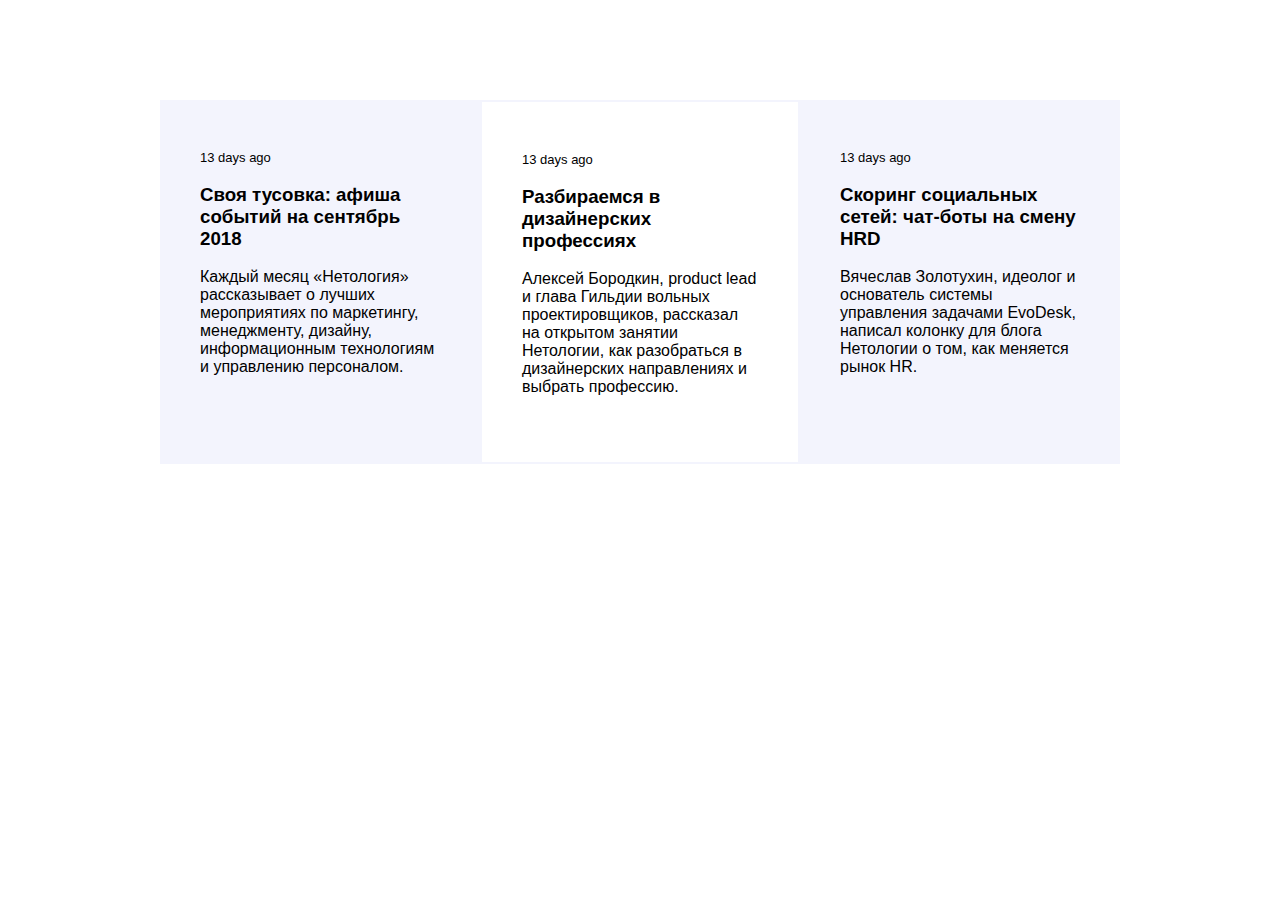
<file: latest-news/index.html>
<!DOCTYPE html>
<html lang="ru">
<head>
  <meta charset="UTF-8">
  <meta name="viewport" content="width=device-width, initial-scale=1.0">
  <meta http-equiv="X-UA-Compatible" content="ie=edge">
  <link rel="stylesheet" href="./css/styles.css">
  <title>Задание №2 Последние новости</title>
</head>

<body>
  <div class="news">
	<article class="card">
		<div class="card-header">
			<time class="card-date" datetime="2018-08-27">13 days ago</time>
			<h3 class="card-name">Своя тусовка: афиша событий на сентябрь 2018</h3>
		</div>
		<div class="card-content">
			<p>Каждый месяц «Нетология» рассказывает о лучших мероприятиях по маркетингу, менеджменту, дизайну, информационным технологиям и управлению персоналом.</p>
		</div>
	</article>
	<article class="card">
		<div class="card-header">
			<time class="card-date" datetime="2018-08-27">13 days ago</time>
			<h3 class="card-name">Разбираемся в дизайнерских профессиях</h3>
		</div>
		<div class="card-content">
			<p>Алексей Бородкин, product lead и глава Гильдии вольных проектировщиков, рассказал на открытом занятии Нетологии, как разобраться в дизайнерских направлениях и выбрать профессию.</p>
		</div>
	</article>
	<article class="card">
		<div class="card-header">
			<time class="card-date" datetime="2018-08-27">13 days ago</time>
			<h3 class="card-name">Скоринг социальных сетей: чат-боты на смену HRD</h3>
		</div>
		<div class="card-content">
			<p>Вячеслав Золотухин, идеолог и основатель системы управления задачами EvoDesk, написал колонку для блога Нетологии о том, как меняется рынок HR.</p>
		</div>
	</article>	
  </div>
</body>
</html>
</file>
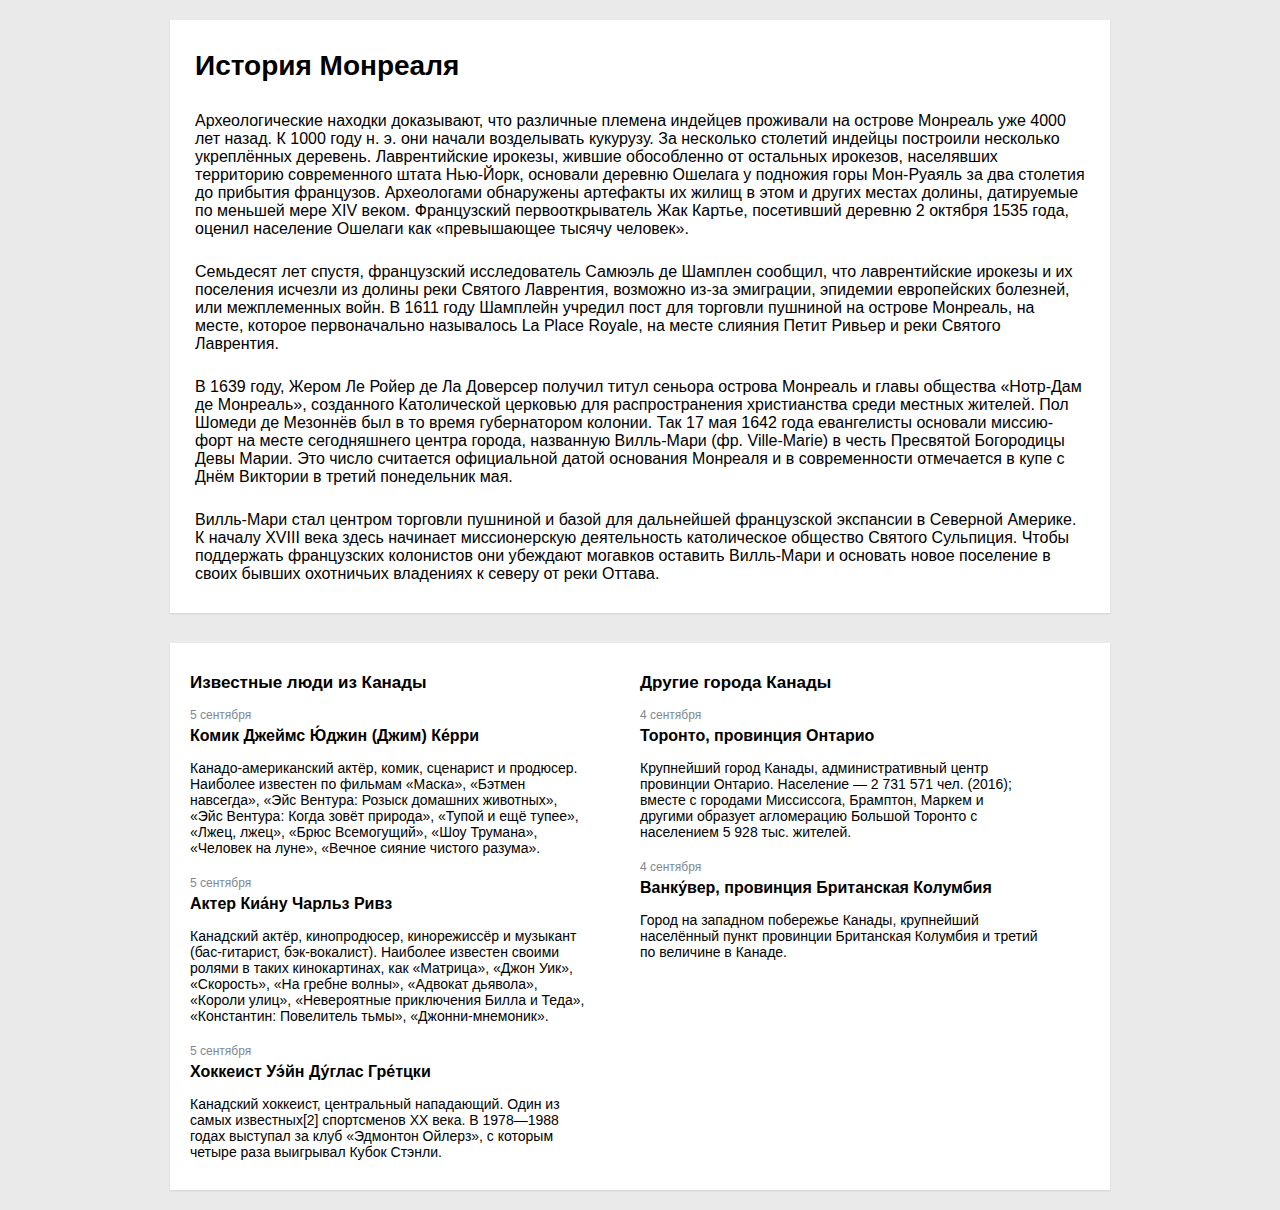
<file: markup/index.html>
<!DOCTYPE html>
<html lang="ru">
<head>
  <meta charset="UTF-8">
  <meta name="viewport" content="width=device-width, initial-scale=1.0">
  <meta http-equiv="X-UA-Compatible" content="ie=edge">
  <link rel="stylesheet" href="./css/styles.css">
  <title>Задание №1 Разметка блока</title>
</head>

<body>
<div class="page">
	<main class="content">
		<h1 class="content-title">История Монреаля</h1>
		<p>
			Археологические находки доказывают, что различные племена индейцев проживали на острове Монреаль уже 4000 лет назад. К 1000 году н. э. они начали возделывать кукурузу. За несколько столетий индейцы построили несколько укреплённых деревень. Лаврентийские ирокезы, жившие обособленно от остальных ирокезов, населявших территорию современного штата Нью-Йорк, основали деревню Ошелага у подножия горы Мон-Руаяль за два столетия до прибытия французов. Археологами обнаружены артефакты их жилищ в этом и других местах долины, датируемые по меньшей мере XIV веком. Французский первооткрыватель Жак Картье, посетивший деревню 2 октября 1535 года, оценил население Ошелаги как «превышающее тысячу человек».
		</p>
		<p>
			Семьдесят лет спустя, французский исследователь Самюэль де Шамплен сообщил, что лаврентийские ирокезы и их поселения исчезли из долины реки Святого Лаврентия, возможно из-за эмиграции, эпидемии европейских болезней, или межплеменных войн. В 1611 году Шамплейн учредил пост для торговли пушниной на острове Монреаль, на месте, которое первоначально называлось La Place Royale, на месте слияния Петит Ривьер и реки Святого Лаврентия. 
		</p>
		<p>
			В 1639 году, Жером Ле Ройер де Ла Доверсер получил титул сеньора острова Монреаль и главы общества «Нотр-Дам де Монреаль», созданного Католической церковью для распространения христианства среди местных жителей. Пол Шомеди де Мезоннёв был в то время губернатором колонии. Так 17 мая 1642 года евангелисты основали миссию-форт на месте сегодняшнего центра города, названную Вилль-Мари (фр. Ville-Marie) в честь Пресвятой Богородицы Девы Марии. Это число считается официальной датой основания Монреаля и в современности отмечается в купе с Днём Виктории в третий понедельник мая.		
		</p>
		<p>
			Вилль-Мари стал центром торговли пушниной и базой для дальнейшей французской экспансии в Северной Америке. К началу XVIII века здесь начинает миссионерскую деятельность католическое общество Святого Сульпиция. Чтобы поддержать французских колонистов они убеждают могавков оставить Вилль-Мари и основать новое поселение в своих бывших охотничьих владениях к северу от реки Оттава.
		</p>		
	</main>
	<aside class="last-news">
		<section class="last-news-section">
			<h2 class="last-news-title">Известные люди из Канады</h2>
			<div class="last-posts">
				<article class="last-post">
					<div class="last-post-header">
						<time class="last-post-date" datetime="2018-09-05">5 сентября</time>
						<h3 class="last-post-title">
							<a href="#0" class="last-post-link">Комик Джеймс Ю́джин (Джим) Ке́рри</a>
						</h3>
					</div>
					<div class="last-post-content">
						<p>Канадо-американский актёр, комик, сценарист и продюсер. Наиболее известен по фильмам «Маска», «Бэтмен навсегда», «Эйс Вентура: Розыск домашних животных», «Эйс Вентура: Когда зовёт природа», «Тупой и ещё тупее», «Лжец, лжец», «Брюс Всемогущий», «Шоу Трумана», «Человек на луне», «Вечное сияние чистого разума». </p>
					</div>
				</article>
				<article class="last-post">
					<div class="last-post-header">
						<time class="last-post-date" datetime="2018-09-05">5 сентября</time>
						<h3 class="last-post-title">
							<a href="#0" class="last-post-link">Актер Киа́ну Чарльз Ривз</a>
						</h3>
					</div>
					<div class="last-post-content">
						<p>Канадский актёр, кинопродюсер, кинорежиссёр и музыкант (бас-гитарист, бэк-вокалист). Наиболее известен своими ролями в таких кинокартинах, как «Матрица», «Джон Уик», «Скорость», «На гребне волны», «Адвокат дьявола», «Короли улиц», «Невероятные приключения Билла и Теда», «Константин: Повелитель тьмы», «Джонни-мнемоник».</p>
					</div>					
				</article>				
				<article class="last-post">
					<div class="last-post-header">
						<time class="last-post-date" datetime="2018-09-05">5 сентября</time>
						<h3 class="last-post-title">
							<a href="#0" class="last-post-link">Хоккеист Уэ́йн Ду́глас Гре́тцки</a>
						</h3>
					</div>
					<div class="last-post-content">
						<p>Канадский хоккеист, центральный нападающий. Один из самых известных[2] спортсменов XX века. В 1978—1988 годах выступал за клуб «Эдмонтон Ойлерз», с которым четыре раза выигрывал Кубок Стэнли. </p>
					</div>
				</article>								
			</div>
		</section>
		<section class="last-news-section">
			<h2 class="last-news-title">Другие города Канады</h2>
			<div class="last-posts">
				<article class="last-post">
					<div class="last-post-header">
						<time class="last-post-date" datetime="2018-09-04">4 сентября</time>
						<h3 class="last-post-title">
							<a href="#0" class="last-post-link">Торонто, провинция Онтарио</a>
						</h3>
					</div>
					<div class="last-post-content">
						<p>Крупнейший город Канады, административный центр провинции Онтарио. Население — 2 731 571 чел. (2016); вместе с городами Миссиссога, Брамптон, Маркем и другими образует агломерацию Большой Торонто с населением 5 928 тыс. жителей.</p>
					</div>
				</article>				
				<article class="last-post">
					<div class="last-post-header">
						<time class="last-post-date" datetime="2018-09-04">4 сентября</time>
						<h3 class="last-post-title">
							<a href="#0" class="last-post-link">Ванку́вер, провинция Британская Колумбия</a>
						</h3>
					</div>
					<div class="last-post-content">
						<p>Город на западном побережье Канады, крупнейший населённый пункт провинции Британская Колумбия и третий по величине в Канаде.</p>
					</div>
				</article>								
			</div>
		</section>
	</aside>
</div>
</body>
</html>
</file>
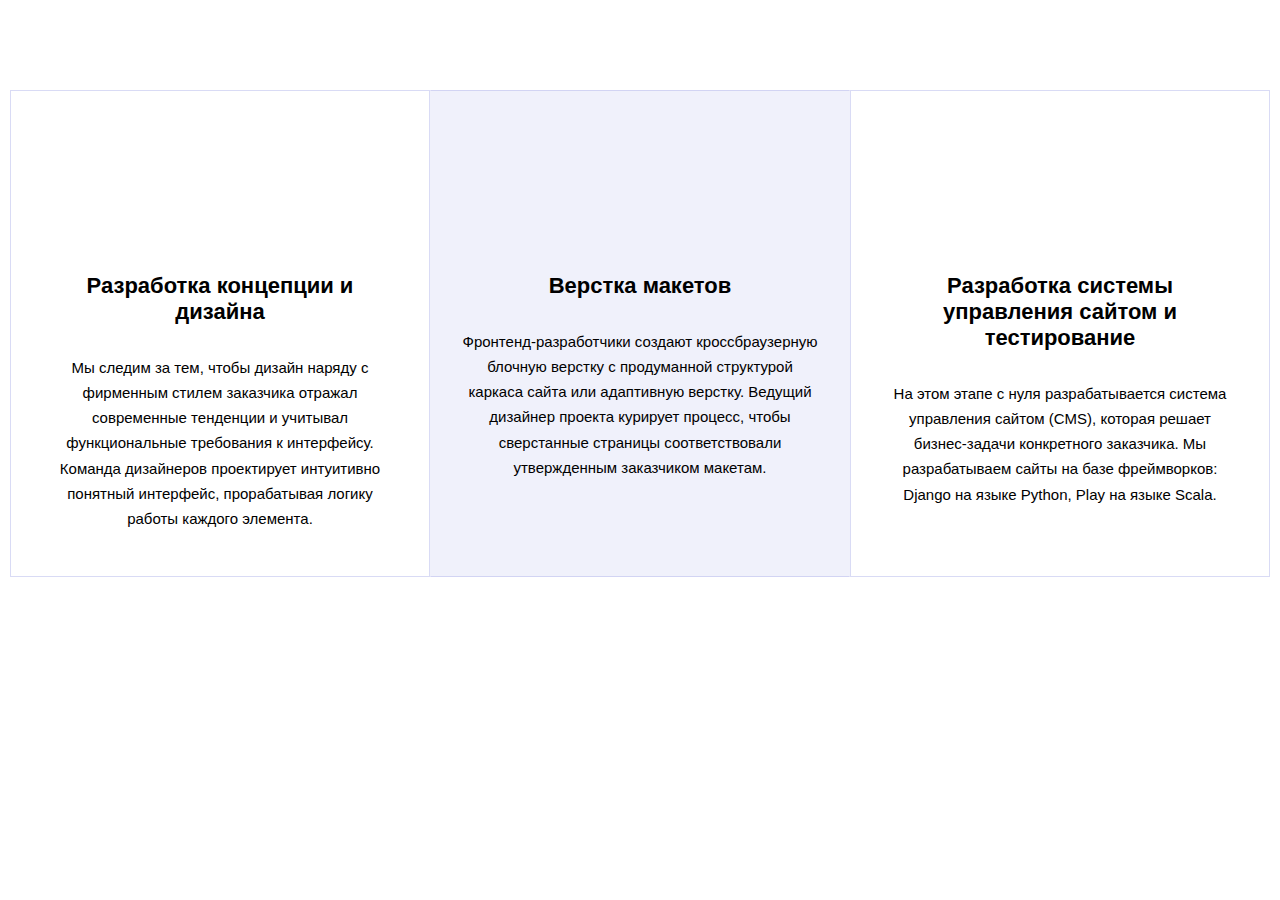
<file: web-studio/index.html>
<!DOCTYPE html>
<html lang="ru">
  <head>
    <meta charset="UTF-8">
    <meta name="viewport" content="width=device-width, initial-scale=1.0">
    <meta http-equiv="X-UA-Compatible" content="ie=edge">
    <link rel="stylesheet" href="./css/styles.css">
    <title>Задание №2 Раздел услуг веб-студии</title>
  </head>
  
  <body>
    <div class="services">
	    <div class="card">
	    <h3 class="card-name">Разработка концепции и дизайна</h3>
	    <div class="card-content">
		    <p>Мы следим за тем, чтобы дизайн наряду с фирменным стилем заказчика отражал современные тенденции и учитывал функциональные требования к интерфейсу. Команда дизайнеров проектирует интуитивно понятный интерфейс, прорабатывая логику работы каждого элемента.</p>
	    </div>
	  </div>	
	  <div class="card">
	    <h3 class="card-name">Верстка макетов</h3>
	    <div class="card-content">
		    <p>Фронтенд-разработчики создают кроссбраузерную блочную верстку с продуманной структурой каркаса сайта или адаптивную верстку. Ведущий дизайнер проекта курирует процесс, чтобы сверстанные страницы соответствовали утвержденным заказчиком макетам.</p>
	    </div>
	  </div>	
	  <div class="card">
	    <h3 class="card-name">Разработка системы управления сайтом и тестирование</h3>
	    <div class="card-content">
		    <p>На этом этапе с нуля разрабатывается система управления сайтом (CMS), которая решает бизнес-задачи конкретного заказчика. Мы разрабатываем сайты на базе фреймворков: Django на языке Python, Play на языке Scala.</p>
			</div>  
	  </div>
   </div>
 </body>
</html>
</file>
<file: latest-news/css/styles.css>
body {
	font-family: -apple-system, BlinkMacSystemFont, Segoe UI, Roboto, Open Sans, Ubuntu, Fira Sans, Helvetica Neue, sans-serif;
	font-size: 16px;
	margin: 0;
	display: flex;
	justify-content: center;
}

.news {
  margin-top: 100px;
  display: flex;
  flex-wrap: wrap;
  width: 960px;
}

.card {
  box-sizing: border-box;
  width: 320px;
  padding: 50px 40px;
  margin-bottom: 20px;
}

.card:nth-child(odd) {
  background-color: #f3f4fd;
}

.card:nth-child(even) {
  border: 2px solid #f3f4fd;
}

.card-date {
  font-size: 13px;
  display: block;
}
</file>
<file: markup/css/styles.css>
body {
	font-family: -apple-system, BlinkMacSystemFont, Segoe UI, Roboto, Open Sans, Ubuntu, Fira Sans, Helvetica Neue, sans-serif;
	font-size: 16px;
	margin: 0;
	background-color: #eaeaea;
}

h1, h2, h3 {
	margin-top: 0;
	margin-bottom: 0;
}

p {
	margin-top: 0;
	margin-bottom: 25px;
}

p:last-child {
	margin-bottom: 0;
}

.page {
	box-sizing: border-box;
	width: 960px;
  padding: 20px 10px;

  margin-left: auto;
  margin-right: auto;	
}

.content {
	box-sizing: border-box;
  padding: 30px 25px;	
	
	box-shadow: 0 1px 2px rgba(0, 0, 0, 0.1);
  background-color: #ffffff;
}

.content-title {
	font-size: 28px;
	margin-bottom: 30px;
}

.last-news {
  padding: 30px 20px;	
  box-shadow: 0 1px 2px rgba(0, 0, 0, 0.1);
  background-color: #ffffff;
  margin-top: 30px;
	
	display: flex;
	flex-wrap: wrap;
}

.last-news-section {
	width: 400px
}

.last-news-section:nth-child(n+2) {
	margin-left: 50px;
}

.last-news-title {
	font-size: 17px;
}

.last-posts {
	margin-top: 15px;
}

.last-post:nth-child(n+2) {
	margin-top: 20px;
}

.last-post-date {
	display: block;
  font-size: 12px;
  color: #7f8992;
	margin-bottom: 5px;
}

.last-post-title {
	font-size: 16px;
}

.last-post-link {
	color: #000000;
	text-decoration: none;
}

.last-post-content{
	font-size: 14px;
	margin-top: 15px;
}
</file>
<file: web-studio/css/styles.css>
body {
	font-family: -apple-system, BlinkMacSystemFont, Segoe UI, Roboto, Open Sans, Ubuntu, Fira Sans, Helvetica Neue, sans-serif;
	font-size: 15px;
	margin: 0;
}

p, h3 {
	margin-top: 
	margin-bottom: 0;
}

p {
	line-height: 1.675;
}

.services {
	padding-top: 50px;
	padding-bottom: 50px;

	display: flex;
	flex-wrap: wrap;
	margin-top: 40px;
  	width: 1260px;
  	margin-left: auto;
  	margin-right: auto;
}

.card {
	background-image: url("https://netology-code.github.io/html-2-homeworks/content-structure-tags/web-studio/img/creative-idea.svg");
	background-repeat: no-repeat;
	background-size: 96px;
	background-position: center 30px;

	border-left: 1px solid transparent;
	border-right: 1px solid transparent;
	border-bottom: 1px solid rgba(179, 184, 236, 0.5);
  	box-sizing: border-box;
  	width: 420px;
  	padding: 160px 30px 30px 30px;
  	text-align: center;
}

.card:nth-child(2) { 
	background-image: url("https://netology-code.github.io/html-2-homeworks/content-structure-tags/web-studio/img/coding2.svg");
}

.card:nth-child(3) { 
	background-image: url("https://netology-code.github.io/html-2-homeworks/content-structure-tags/web-studio/img/coding.svg");
}

.card:nth-child(-n+3){
	border-top: 1px solid rgba(179, 184, 236, 0.5);	
}

.card:nth-child(3n+1),
.card:nth-child(3n+3){
	border-left-color: rgba(179, 184, 236, 0.5);
	border-right-color: rgba(179, 184, 236, 0.5);
}

.card:nth-child(even) {
	background-color: rgba(179, 184, 236, 0.2);
}

.card-name {
	font-size: 22px;
}

.card-content {
	margin-top: 30px;
}
</file>
